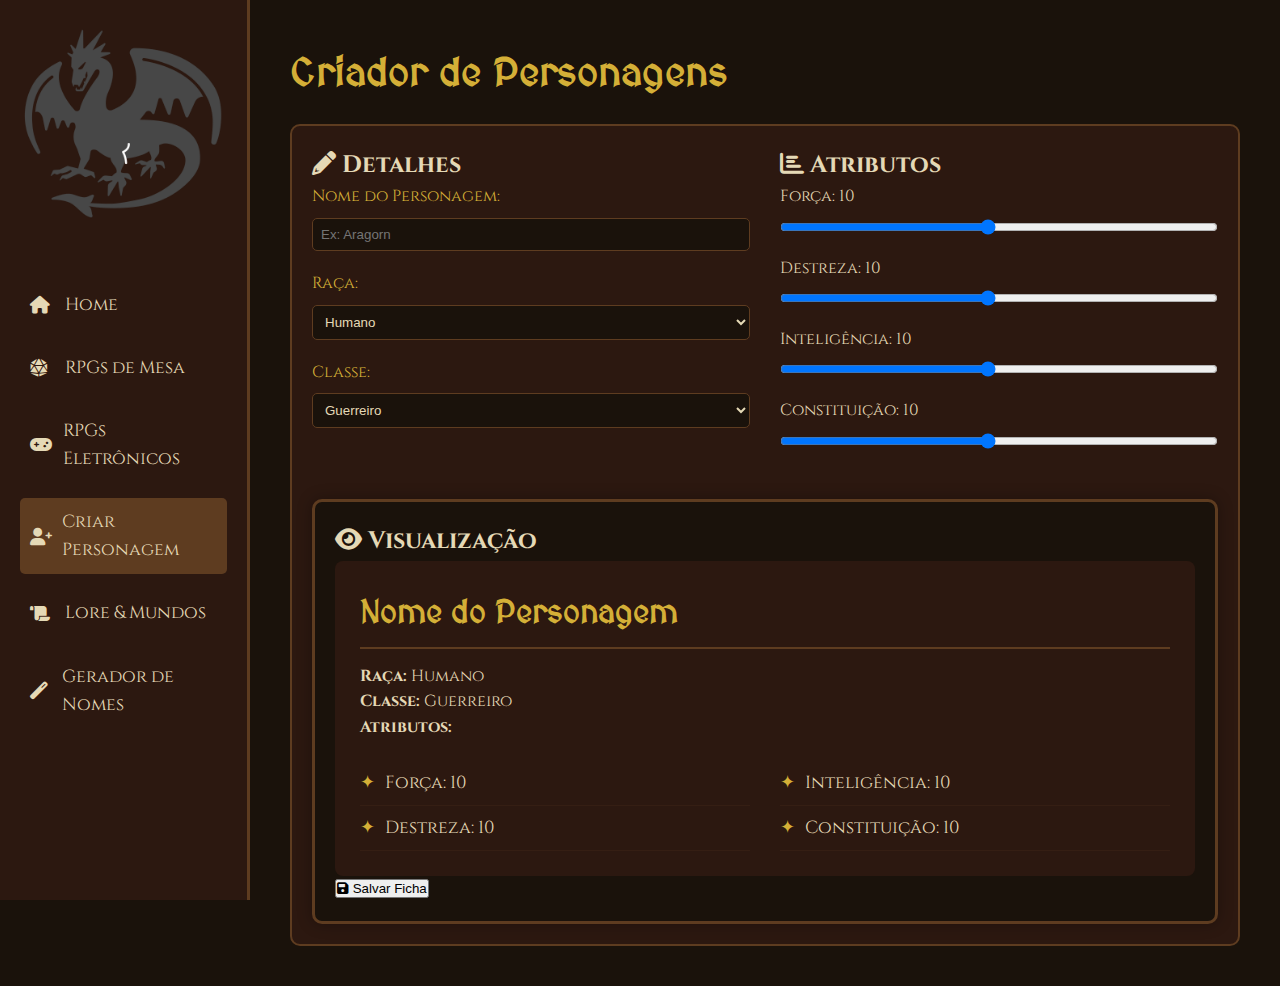
<file: criador.html>
<!DOCTYPE html>
<html lang="pt-BR">
<head>
    <meta charset="UTF-8">
    <meta name="viewport" content="width=device-width, initial-scale=1.0">
    <title>RPGverse - Criar Personagem</title>
    <link rel="stylesheet" href="assets/css/styles.css">
    <link href="https://fonts.googleapis.com/css2?family=Cinzel:wght@400;700&family=MedievalSharp&display=swap" rel="stylesheet">
    <link rel="stylesheet" href="https://cdnjs.cloudflare.com/ajax/libs/font-awesome/6.0.0/css/all.min.css">
    <script src="https://html2canvas.hertzen.com/dist/html2canvas.min.js"></script>
</head>
<body>
    <nav class="sidebar">
        <div class="logo">
            <img src="assets/img/logo.png" alt="RPGverse Logo">
        </div>
        <ul class="nav-links">
            <li><a href="index.html"><i class="fas fa-home"></i>Home</a></li>
            <li><a href="rpg-mesa.html"><i class="fas fa-dice-d20"></i>RPGs de Mesa</a></li>
            <li><a href="rpg-eletronicos.html"><i class="fas fa-gamepad"></i>RPGs Eletrônicos</a></li>
            <li><a href="criador.html" class="active"><i class="fas fa-user-plus"></i>Criar Personagem</a></li>
            <li><a href="lore.html"><i class="fas fa-scroll"></i>Lore & Mundos</a></li>
            <li><a href="gerador-nomes.html"><i class="fas fa-magic"></i>Gerador de Nomes</a></li>
        </ul>
    </nav>
    <main class="content">
        <h1>Criador de Personagens</h1>
        <section class="criador-form">
            <div class="form-container">
                <div class="form-column">
                    <h2><i class="fas fa-pencil-alt"></i> Detalhes</h2>
                    <div class="form-group">
                        <label for="nome">Nome do Personagem:</label>
                        <input type="text" id="nome" placeholder="Ex: Aragorn">
                    </div>
                    <div class="form-group">
                        <label for="raca">Raça:</label>
                        <select id="raca">
                            <option value="humano">Humano</option>
                            <option value="elfo">Elfo</option>
                            <option value="anao">Anão</option>
                            <option value="orc">Orc</option>
                        </select>
                    </div>
                    <div class="form-group">
                        <label for="classe">Classe:</label>
                        <select id="classe">
                            <option value="guerreiro">Guerreiro</option>
                            <option value="mago">Mago</option>
                            <option value="ladino">Ladino</option>
                            <option value="clerigo">Clérigo</option>
                        </select>
                    </div>
                </div>
                <div class="form-column">
                    <h2><i class="fas fa-chart-bar"></i> Atributos</h2>
                    <div class="atributos">
                        <div class="atributo">
                            <label>Força: <span id="forca-valor">10</span></label>
                            <input type="range" id="forca" min="1" max="20" value="10">
                        </div>
                        <div class="atributo">
                            <label>Destreza: <span id="destreza-valor">10</span></label>
                            <input type="range" id="destreza" min="1" max="20" value="10">
                        </div>
                        <div class="atributo">
                            <label>Inteligência: <span id="inteligencia-valor">10</span></label>
                            <input type="range" id="inteligencia" min="1" max="20" value="10">
                        </div>
                        <div class="atributo">
                            <label>Constituição: <span id="constituicao-valor">10</span></label>
                            <input type="range" id="constituicao" min="1" max="20" value="10">
                        </div>
                    </div>
                </div>
            </div>
            <div class="visualizacao">
                <h2><i class="fas fa-eye"></i> Visualização</h2>
                <div class="personagem-card">
                    <div class="personagem-info">
                        <h3 id="visualizar-nome">Nome do Personagem</h3>
                        <p><strong>Raça:</strong> <span id="visualizar-raca">Humano</span></p>
                        <p><strong>Classe:</strong> <span id="visualizar-classe">Guerreiro</span></p>
                        <p><strong>Atributos:</strong></p>
                        <ul id="visualizar-atributos">
                            <li>Força: 10</li>
                            <li>Destreza: 10</li>
                            <li>Inteligência: 10</li>
                            <li>Constituição: 10</li>
                        </ul>
                    </div>
                </div>
                <button id="salvar-personagem"><i class="fas fa-save"></i> Salvar Ficha</button>
            </div>
        </section>
    </main>
    <script src="assets/js/criador.js"></script>
</body>
</html>
</file>
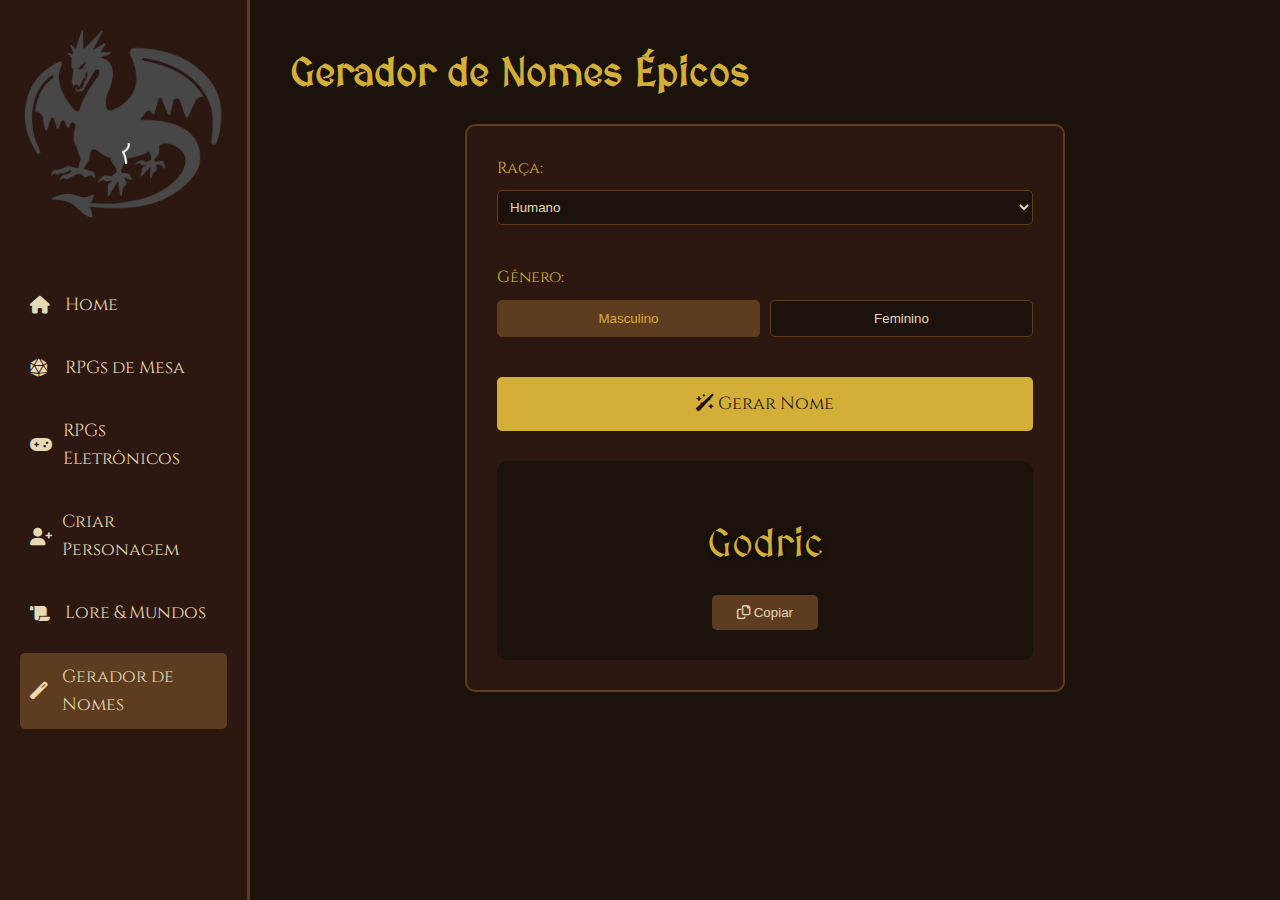
<file: gerador-nomes.html>
<!DOCTYPE html>
<html lang="pt-BR">
<head>
    <meta charset="UTF-8">
    <meta name="viewport" content="width=device-width, initial-scale=1.0">
    <title>RPGverse - Gerador de Nomes</title>
    <link rel="stylesheet" href="assets/css/styles.css">
    <link href="https://fonts.googleapis.com/css2?family=Cinzel:wght@400;700&family=MedievalSharp&display=swap" rel="stylesheet">
    <link rel="stylesheet" href="https://cdnjs.cloudflare.com/ajax/libs/font-awesome/6.0.0/css/all.min.css">
</head>
<body>
    <nav class="sidebar">
        <div class="logo">
            <img src="assets/img/logo.png" alt="RPGverse Logo">
        </div>
        <ul class="nav-links">
            <li><a href="index.html"><i class="fas fa-home"></i>Home</a></li>
            <li><a href="rpg-mesa.html"><i class="fas fa-dice-d20"></i>RPGs de Mesa</a></li>
            <li><a href="rpg-eletronicos.html"><i class="fas fa-gamepad"></i>RPGs Eletrônicos</a></li>
            <li><a href="criador.html"><i class="fas fa-user-plus"></i>Criar Personagem</a></li>
            <li><a href="lore.html"><i class="fas fa-scroll"></i>Lore & Mundos</a></li>
            <li><a href="gerador-nomes.html" class="active"><i class="fas fa-magic"></i>Gerador de Nomes</a></li>
        </ul>
    </nav>
    <main class="content">
        <h1>Gerador de Nomes Épicos</h1>
        <div class="gerador-container">
            <div class="controles">
                <div class="form-group">
                    <label for="raca-select">Raça:</label>
                    <select id="raca-select">
                        <option value="humano">Humano</option>
                        <option value="elfo">Elfo</option>
                        <option value="anao">Anão</option>
                        <option value="orc">Orc</option>
                    </select>
                </div>
                <div class="form-group">
                    <label>Gênero:</label>
                    <div class="gender-buttons">
                        <button class="gender-btn active" data-gender="masculino">Masculino</button>
                        <button class="gender-btn" data-gender="feminino">Feminino</button>
                    </div>
                </div>
                <button id="gerar-nome-btn" class="btn-gerar">
                    <i class="fas fa-wand-sparkles"></i> Gerar Nome
                </button>
            </div>
            <div class="resultado-container">
                <div id="nome-gerado">Aragorn</div>
                <button id="copiar-nome" class="btn-copiar">
                    <i class="far fa-copy"></i> Copiar
                </button>
            </div>
        </div>
    </main>
    <script src="assets/js/gerador-nomes.js"></script>
</body>
</html>
</file>
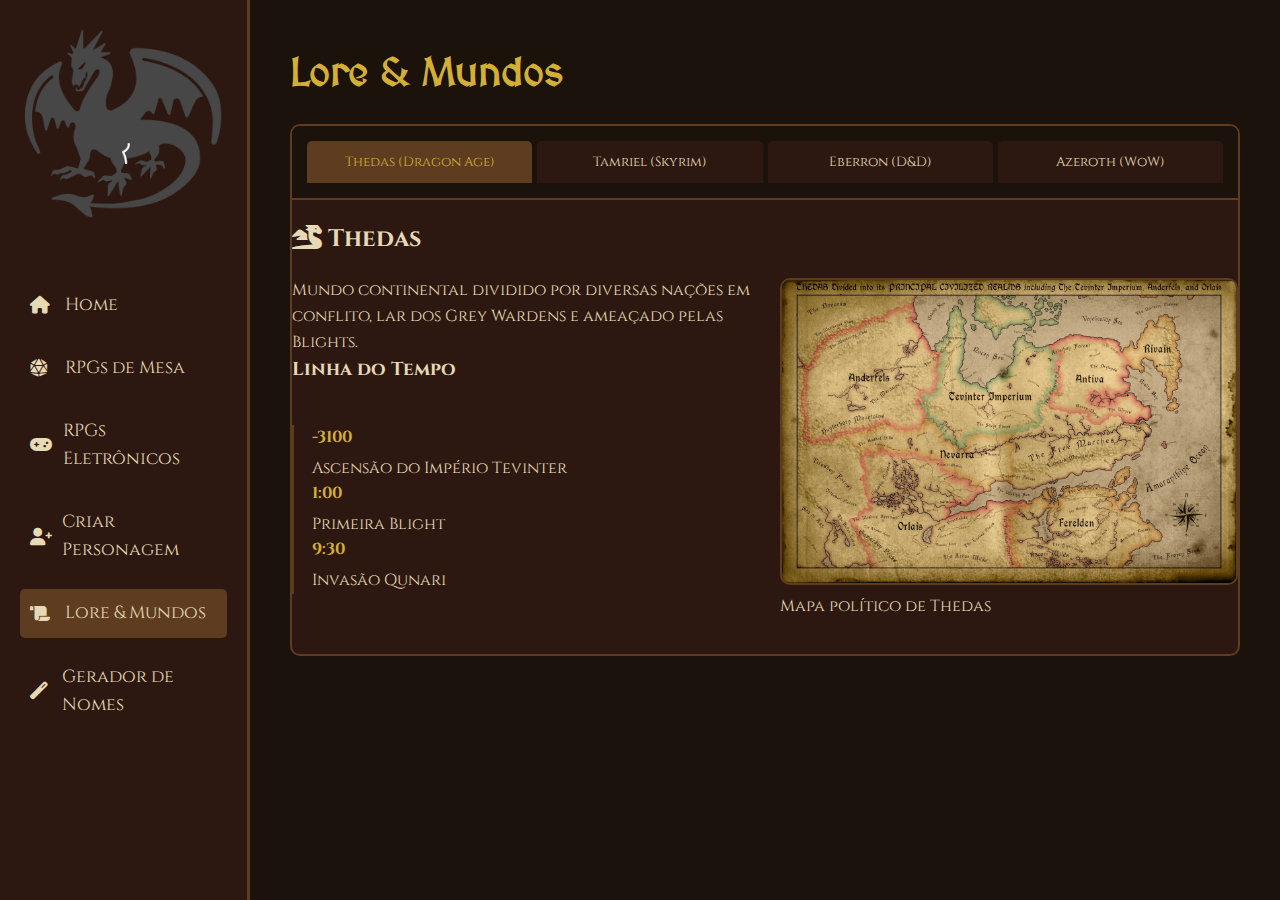
<file: lore.html>
<!DOCTYPE html>
<html lang="pt-BR">
<head>
    <meta charset="UTF-8">
    <meta name="viewport" content="width=device-width, initial-scale=1.0">
    <title>RPGverse - Lore & Mundos</title>
    <link rel="stylesheet" href="assets/css/styles.css">
    <link href="https://fonts.googleapis.com/css2?family=Cinzel:wght@400;700&family=MedievalSharp&display=swap"
        rel="stylesheet">
    <link rel="stylesheet" href="https://cdnjs.cloudflare.com/ajax/libs/font-awesome/6.0.0/css/all.min.css">
</head>
<body>
    <nav class="sidebar">
        <div class="logo">
            <img src="assets/img/logo.png" alt="RPGverse Logo">
        </div>
        <ul class="nav-links">
            <li><a href="index.html"><i class="fas fa-home"></i>Home</a></li>
            <li><a href="rpg-mesa.html"><i class="fas fa-dice-d20"></i>RPGs de Mesa</a></li>
            <li><a href="rpg-eletronicos.html"><i class="fas fa-gamepad"></i>RPGs Eletrônicos</a></li>
            <li><a href="criador.html"><i class="fas fa-user-plus"></i>Criar Personagem</a></li>
            <li><a href="lore.html" class="active"><i class="fas fa-scroll"></i>Lore & Mundos</a></li>
            <li><a href="gerador-nomes.html"><i class="fas fa-magic"></i>Gerador de Nomes</a></li>
        </ul>
    </nav>
    <main class="content">
        <h1>Lore & Mundos</h1>
        <div class="abas-container">
            <div class="abas-navegacao">
                <button class="aba-btn active" data-aba="thedas">Thedas (Dragon Age)</button>
                <button class="aba-btn" data-aba="tamriel">Tamriel (Skyrim)</button>
                <button class="aba-btn" data-aba="eberron">Eberron (D&D)</button>
                <button class="aba-btn" data-aba="azeroth">Azeroth (WoW)</button>
            </div>
            <div class="aba-conteudo active" id="thedas">
                <div class="lore-card">
                    <h2><i class="fas fa-dragon"></i> Thedas</h2>
                    <div class="lore-grid">
                        <div class="lore-texto">
                            <p>Mundo continental dividido por diversas nações em conflito, lar dos Grey Wardens e
                                ameaçado pelas Blights.</p>
                            <h3>Linha do Tempo</h3>
                            <ul class="timeline">
                                <li><span class="timeline-ano">-3100</span> Ascensão do Império Tevinter</li>
                                <li><span class="timeline-ano">1:00</span> Primeira Blight</li>
                                <li><span class="timeline-ano">9:30</span> Invasão Qunari</li>
                            </ul>
                        </div>
                        <div class="lore-mapa">
                            <img src="assets/img/thedas-map.jpg" alt="Mapa de Thedas">
                            <p class="legenda">Mapa político de Thedas</p>
                        </div>
                    </div>
                </div>
            </div>
            <div class="aba-conteudo" id="tamriel">
                <div class="lore-card">
                    <h2><i class="fas fa-mountain"></i> Tamriel (The Elder Scrolls)</h2>
                    <div class="lore-grid">
                        <div class="lore-texto">
                            <p>Continente repleto de províncias únicas, desde as florestas de Valenwood até os desertos
                                de Elsweyr, habitado por raças como os Nords e os Dunmer.</p>
                            <h3>Principais Conflitos</h3>
                            <ul class="timeline">
                                <li><span class="timeline-ano">2E 582</span> Guerra dos Três Bandeiras</li>
                                <li><span class="timeline-ano">4E 201</span> Retorno de Alduin</li>
                                <li><span class="timeline-ano">4E 201</span> Guerra Civil de Skyrim</li>
                            </ul>
                            <h3>Características Únicas</h3>
                            <ul>
                                <li>Dragões e a profecia do Sangue de Dragão</li>
                                <li>Presença dos Daedra e seus planos oblíquos</li>
                            </ul>
                        </div>
                        <div class="lore-mapa">
                            <img src="assets/img/tamriel-map.jpg" alt="Mapa de Tamriel">
                            <p class="legenda">Mapa político de Tamriel</p>
                        </div>
                    </div>
                </div>
            </div>
            <div class="aba-conteudo" id="eberron">
                <div class="lore-card">
                    <h2><i class="fas fa-bolt"></i> Eberron (Dungeons & Dragons)</h2>
                    <div class="lore-grid">
                        <div class="lore-texto">
                            <p>Mundo pós-guerra onde magia e tecnologia se fundem, com nações divididas e mistérios
                                ancestrais.</p>
                            <h3>Eventos Marcantes</h3>
                            <ul class="timeline">
                                <li><span class="timeline-ano">998 YK</span> Fim da Última Guerra</li>
                                <li><span class="timeline-ano">996 YK</span> Ascensão dos Lordes do Pó</li>
                            </ul>
                            <h3>Elementos Distintivos</h3>
                            <ul>
                                <li>Magitek (comboios elementais, iluminuras)</li>
                                <li>Casas Dragomarca e seus poderes hereditários</li>
                            </ul>
                        </div>
                        <div class="lore-mapa">
                            <img src="assets/img/eberron-map.jpg" alt="Mapa de Eberron">
                            <p class="legenda">Mapa de Khorvaire, continente central</p>
                        </div>
                    </div>
                </div>
            </div>
            <div class="aba-conteudo" id="azeroth">
                <div class="lore-card">
                    <h2><i class="fas fa-globe"></i> Azeroth (World of Warcraft)</h2>
                    <div class="lore-grid">
                        <div class="lore-texto">
                            <p>Mundo em constante guerra entre a Aliança e a Horda, ameaçado por entidades cósmicas como
                                os Deuses Antigos.</p>
                            <h3>Eras Críticas</h3>
                            <ul class="timeline">
                                <li><span class="timeline-ano">Ano 0</span> Criação do Well of Eternity</li>
                                <li><span class="timeline-ano">Ano 25</span> Terceira Guerra</li>
                                <li><span class="timeline-ano">Ano 40</span> Invasão da Legião Ardente</li>
                            </ul>
                            <h3>Regiões Icônicas</h3>
                            <ul>
                                <li>Kalimdor (território dos Tauren e Night Elves)</li>
                                <li>Eastern Kingdoms (Stormwind e Undercity)</li>
                            </ul>
                        </div>
                        <div class="lore-mapa">
                            <img src="assets/img/azeroth-map.jpg" alt="Mapa de Azeroth">
                            <p class="legenda">Mapa de Azeroth após o Cataclismo</p>
                        </div>
                    </div>
                </div>
            </div>
        </div>
    </main>
    <script src="assets/js/lore.js"></script>
</body>
</html>
</file>
<file: assets/css/styles.css>
* {
    margin: 0;
    padding: 0;
    box-sizing: border-box;
}

body {
    font-family: 'Cinzel', serif;
    background: #1a120b;
    color: #e5d9b6;
    margin-left: 250px;
    line-height: 1.6;
}

.sidebar {
    position: fixed;
    left: 0;
    top: 0;
    width: 250px;
    height: 100%;
    background: #2c1810;
    padding: 20px;
    border-right: 3px solid #5e3c20;
}

.logo img {
    width: 100%;
    margin-bottom: 30px;
}

.nav-links li {
    list-style: none;
    margin: 15px 0;
}

.nav-links a {
    text-decoration: none;
    color: #e5d9b6;
    font-size: 1.1rem;
    display: flex;
    align-items: center;
    padding: 10px;
    border-radius: 5px;
    transition: 0.3s;
}

.nav-links a:hover {
    background: #5e3c20;
}

.nav-links a i {
    margin-right: 10px;
    width: 25px;
}

.nav-links .active {
    background: #5e3c20;
}

.content {
    padding: 40px;
    min-height: 100vh;
}

.content h1 {
    font-family: 'MedievalSharp', cursive;
    color: #d4af37;
    margin-bottom: 20px;
    font-size: 2.5rem;
}

.rpg-card {
    background: #2c1810;
    padding: 25px;
    border-radius: 10px;
    margin: 20px 0;
    border-left: 5px solid #d4af37;
}

.rpg-card h3 {
    color: #d4af37;
    margin-bottom: 15px;
    font-family: 'MedievalSharp', cursive;
}

.link-externo {
    display: inline-block;
    margin-top: 15px;
    color: #d4af37;
    text-decoration: none;
    transition: 0.3s;
}

.link-externo:hover {
    color: #f0c450;
}

.link-externo i {
    margin-left: 8px;
    font-size: 0.9em;
}

.jogos {
    display: grid;
    gap: 25px;
}

.game-card {
    background: #2c1810;
    border-radius: 10px;
    overflow: hidden;
    display: flex;
    border: 2px solid #5e3c20;
    margin: 15px 0;
}

.game-card img {
    width: 300px;
    height: 200px;
    object-fit: contain;
    background: #1a120b;
    padding: 10px;
    border-right: 2px solid #5e3c20;
}

.game-info {
    padding: 20px;
    flex-grow: 1;
}

.game-info h3 {
    color: #d4af37;
    margin-bottom: 15px;
    font-family: 'MedievalSharp', cursive;
}

.criador-form {
    background: #2c1810;
    padding: 20px;
    border-radius: 10px;
    border: 2px solid #5e3c20;
}

.form-container {
    display: flex;
    gap: 30px;
    margin-bottom: 30px;
}

.form-column {
    flex: 1;
}

.form-group {
    margin-bottom: 20px;
}

.form-group label {
    display: block;
    margin-bottom: 8px;
    color: #d4af37;
}

.form-group input[type="text"],
.form-group select {
    width: 100%;
    padding: 8px;
    background: #1a120b;
    border: 1px solid #5e3c20;
    color: #e5d9b6;
    border-radius: 5px;
}

.atributo {
    margin-bottom: 15px;
}

.atributo label {
    display: block;
    margin-bottom: 5px;
}

.atributo input[type="range"] {
    width: 100%;
    height: 10px;
    background: #1a120b;
    border-radius: 5px;
    outline: none;
}

.visualizacao {
    background: #1a120b;
    padding: 20px;
    border-radius: 10px;
    border: 3px solid #5e3c20;
    box-shadow: 0 0 15px rgba(0,0,0,0.3);
}

.personagem-card {
    background: #2c1810;
    padding: 25px;
    border-radius: 8px;
    position: relative;
    overflow: hidden;
}

.personagem-card::before {
    content: "";
    position: absolute;
    top: 0;
    left: 0;
    width: 100%;
    height: 100%;
    background: url('[data-uri]') repeat;
    opacity: 0.1;
    pointer-events: none;
}

#visualizar-nome {
    font-family: 'MedievalSharp', cursive;
    color: #d4af37;
    font-size: 2rem;
    margin-bottom: 15px;
    border-bottom: 2px solid #5e3c20;
    padding-bottom: 10px;
}

#visualizar-atributos {
    margin-top: 20px;
    columns: 2;
    gap: 30px;
}

#visualizar-atributos li {
    list-style-type: none;
    padding: 8px 0;
    border-bottom: 1px solid #5e3c2030;
    font-size: 1.1rem;
    position: relative;
    padding-left: 25px;
}

#visualizar-atributos li::before {
    content: '✦';
    color: #d4af37;
    position: absolute;
    left: 0;
}

.abas-container {
    background: #2c1810;
    border-radius: 10px;
    border: 2px solid #5e3c20;
    overflow: hidden;
}

.aba-conteudo {
    display: none;
    opacity: 0;
    transition: opacity 0.3s ease-in-out;
}

.aba-conteudo.active {
    display: block;
    opacity: 1;
}

.abas-navegacao {
    display: flex;
    gap: 5px;
    padding: 15px;
    background: #1a120b;
    border-bottom: 2px solid #5e3c20;
}

.aba-btn {
    flex: 1;
    padding: 12px;
    background: #2c1810;
    border: none;
    color: #e5d9b6;
    cursor: pointer;
    font-family: 'Cinzel', serif;
    transition: 0.3s;
    border-radius: 5px 5px 0 0;
}

.aba-btn:hover {
    background: #5e3c20;
}

.aba-btn.active {
    background: #5e3c20;
    color: #d4af37;
}

.lore-card { 
    margin: 20px 0;
}

.lore-grid {
    display: grid;
    grid-template-columns: 1fr 1fr;
    gap: 30px;
    margin-top: 20px;
}

.lore-mapa img {
    width: 100%;
    border-radius: 10px;
    border: 2px solid #5e3c20;
}

.timeline {
    position: relative;
    margin: 40px 0;
    padding-left: 20px;
    list-style: none;
}

.timeline::before {
    content: '';
    position: absolute;
    left: 0;
    top: 0;
    height: 100%;
    width: 2px;
    background: #5e3c20;
}

.timeline-item {
    position: relative;
    margin-bottom: 30px;
    padding-left: 30px;
}

.timeline-item::before {
    content: '';
    position: absolute;
    left: -8px;
    top: 4px;
    width: 16px;
    height: 16px;
    background: #d4af37;
    border-radius: 50%;
    border: 2px solid #5e3c20;
}

.timeline-ano {
    display: block;
    color: #d4af37;
    font-weight: bold;
    margin-bottom: 5px;
}

.timeline-content {
    background: #2c1810;
    padding: 15px;
    border-radius: 5px;
    border: 1px solid #5e3c20;
}

@media (max-width: 768px) {
    .timeline {
        padding-left: 15px;
    }
    
    .timeline-item {
        padding-left: 20px;
    }
    
    .timeline-item::before {
        left: -6px;
        width: 12px;
        height: 12px;
    }
}

.gerador-container {
    background: #2c1810;
    padding: 30px;
    border-radius: 10px;
    border: 2px solid #5e3c20;
    max-width: 600px;
    margin: 20px auto;
}

.controles {
    display: grid;
    gap: 20px;
    margin-bottom: 30px;
}

.gender-buttons {
    display: flex;
    gap: 10px;
    margin-top: 10px;
}

.gender-btn {
    flex: 1;
    padding: 10px;
    background: #1a120b;
    border: 1px solid #5e3c20;
    color: #e5d9b6;
    cursor: pointer;
    transition: 0.3s;
    border-radius: 5px;
}

.gender-btn.active {
    background: #5e3c20;
    color: #d4af37;
}

.btn-gerar {
    width: 100%;
    padding: 15px;
    background: #d4af37;
    color: #1a120b;
    border: none;
    border-radius: 5px;
    cursor: pointer;
    font-family: 'Cinzel', serif;
    font-size: 1.1rem;
    transition: 0.3s;
}

.btn-gerar:hover {
    background: #f0c450;
}

.resultado-container {
    text-align: center;
    padding: 30px;
    background: #1a120b;
    border-radius: 10px;
    position: relative;
}

#nome-gerado {
    font-family: 'MedievalSharp', cursive;
    font-size: 2.5rem;
    color: #d4af37;
    margin: 20px 0;
    text-shadow: 2px 2px 4px rgba(0,0,0,0.5);
    transition: opacity 0.3s ease-in-out;
}

.btn-copiar {
    padding: 10px 25px;
    background: #5e3c20;
    color: #e5d9b6;
    border: none;
    border-radius: 5px;
    cursor: pointer;
    transition: 0.3s;
}

.btn-copiar:hover {
    background: #7a5132;
}

@media (max-width: 768px) {
    body {
        margin-left: 0;
    }

    .sidebar {
        width: 100%;
        height: auto;
        position: relative;
        border-right: none;
        border-bottom: 3px solid #5e3c20;
    }

    .nav-links {
        display: flex;
        flex-wrap: wrap;
        gap: 10px;
    }

    .content {
        padding: 20px;
</file>
